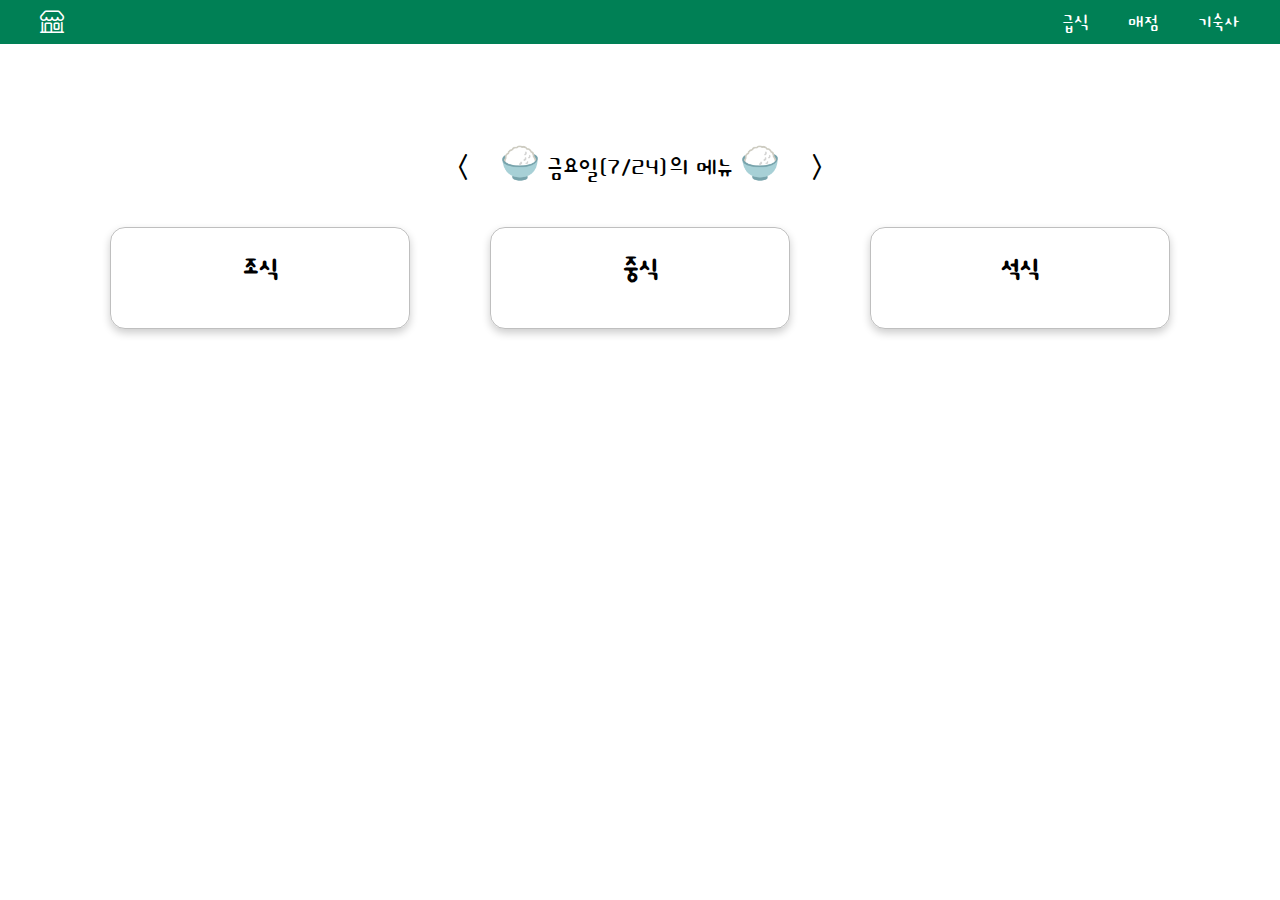
<file: 240514_nav/index.html>
<!DOCTYPE html>
<html lang="en">

<head>
    <meta charset="UTF-8">
    <meta name="viewport" content="width=device-width, initial-scale=1.0">
    <title>Shcool Market Domitory</title>
    <link rel="stylesheet" href="css/reset.css">
    <link rel="stylesheet" href="https://cdn.jsdelivr.net/npm/bootstrap-icons@1.11.3/font/bootstrap-icons.min.css">
    <link rel="stylesheet" href="css/nav.css">
    <link rel="stylesheet" href="css/school-food.css">
    <link rel="icon" type="images/png" href="images/favicon.png">

</head>

<body>
    <header>
        <nav class="nav container">
            <!-- 로고 -->
            <a href="index.html" class="nav-logo"><i class="bi bi-shop"></i></a>

            <!-- 급식, 매점, 기숙사 -->
            <ul class="nav-list container">
                <!-- 급식 -->
                <li class="nav-item"><a href="index.html" class="nav-link">급식</a></li>
                <!-- 매점 -->
                <li class="nav-item"><a href="school-market.html" class="nav-link">매점</a></li>
                <!-- 기숙사 -->
                <li class="nav-item"><a href="dormitory.html" class="nav-link">기숙사</a></li>
            </ul>

            <!-- 햄버거 메뉴 or 닫기 버튼 -->
            <div class="nav-toggle" id="nav-toggle">
                <i class="bi bi-list"></i>
            </div>

        </nav>
        <!-- nav.nav.container(네비게이션 바) -->
    </header>

    <main id="school-food" class="container">
        <section class="button-container">
            <button class="btn prev-date" onclick="changeDate(-1)"> <!--누른 만큼 더하거나 빼기-->
                <i class="bi bi-chevron-compact-left"></i>
            </button>
            <!-- 화요일의 메뉴가 필요없어짐 -->
            <header class="school-food-title"></header>
            <!-- changeDate를 호출함 -->
            <button class="btn next-date" onclick="changeDate(1)">
                <i class="bi bi-chevron-compact-right"></i>
            </button>
        </section>
        <section class="menu-container">
            <article class="school-food-menu">
                <h2 class="title">조식</h2>
                <!-- ul.menu.breakfast>li*5.menu-food -->
                <ul class="menu breakfast">
                </ul>
            </article>
            <article class="school-food-menu">
                <h2 class="title">중식</h2>
                <!-- ul.menu.breakfast>li*5.menu-food -->
                <ul class="menu lunch">
                </ul>
            </article>
            <article class="school-food-menu">
                <h2 class="title">석식</h2>
                <!-- ul.menu.breakfast>li*5.menu-food -->
                <ul class="menu dinner">
                </ul>
            </article>
        </section>
    </main>
    <script src="js/nav.js"></script>
    <script src="js/school-food.js"></script>
</body>

</html>
</file>
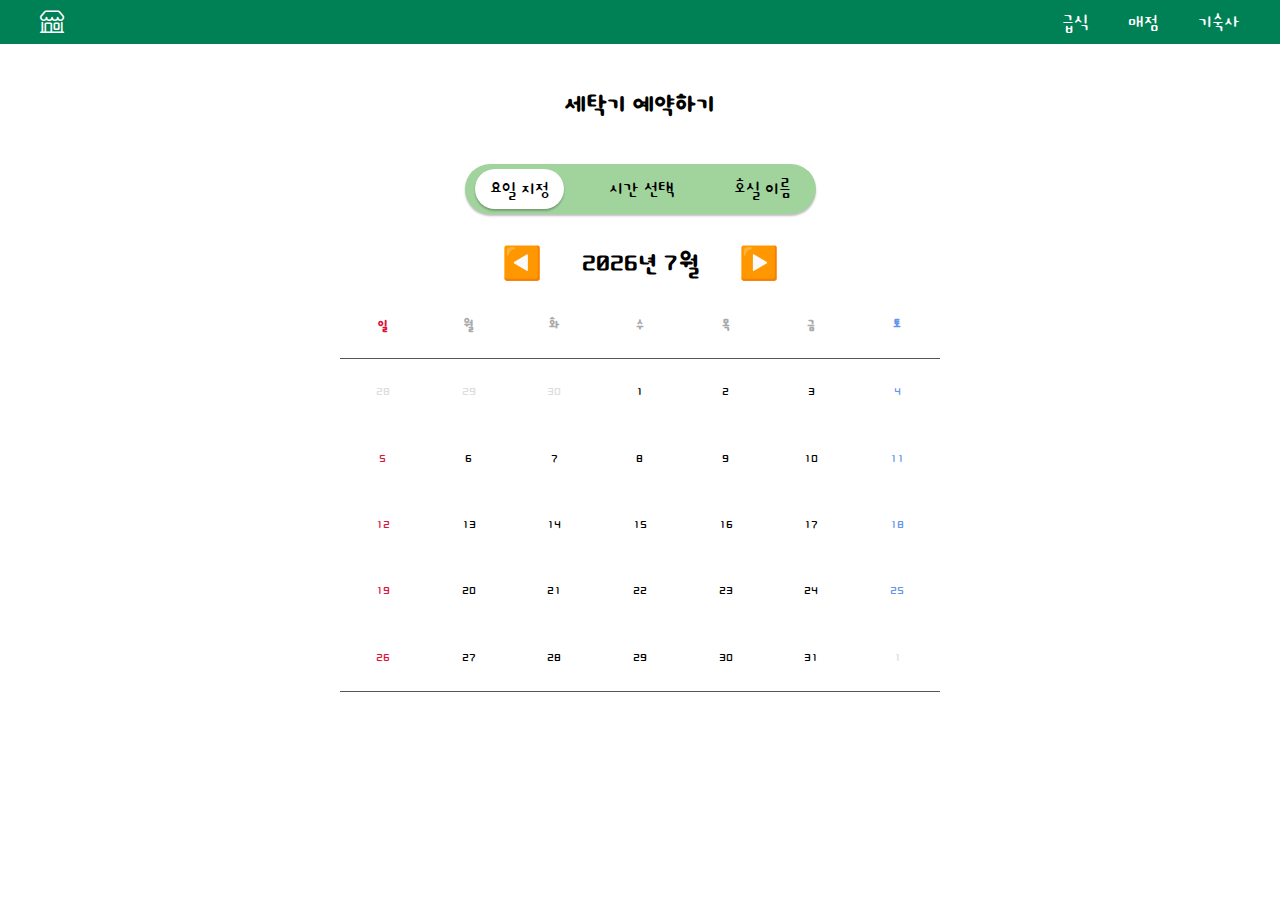
<file: 240514_nav/dormitory.html>
<!DOCTYPE html>
<html lang="en">

<head>
    <meta charset="UTF-8">
    <meta http-equiv="X-UA-Compatible" content="IE=edge">
    <meta name="viewport" content="width=device-width, initial-scale=1.0">
    <title>School Market Dormitory</title>
    <link rel="stylesheet" href="css/reset.css">
    <link rel="stylesheet" href="https://cdn.jsdelivr.net/npm/bootstrap-icons@1.11.3/font/bootstrap-icons.min.css">
    <link rel="stylesheet" href="css/nav.css">
    <link rel="stylesheet" href="css/calendar.css">
    <link rel="stylesheet" href="css/dormitory.css">
    <!-- <link rel="shortcut icon" type="image/x-icon" href="images/fav-icon.png"> -->
</head>

<body>
    <header>
        <!-- nav.nav.container{네비게이션 바} -->
        <nav class="nav container"> <!-- 클래스 두 개 준 거임 -> nav, container -->
            <!-- 로고 -->
            <a href="index.html" class="nav-logo"> <!-- href="/" -> 웹사이트로 통하는 링크 -->
                <i class="bi bi-shop"></i>
            </a>

            <!-- 학교(급식), 매점, 기숙사 -->
            <ul class="nav-list container">
                <!-- 학교(급식) -->
                <li class="nav-item"><a href="index.html" class="nav-link">급식</a></li>
                <!-- 매점 -->
                <li class="nav-item"><a href="school-market2.html" class="nav-link">매점</a></li>
                <!-- 기숙사 -->
                <li class="nav-item"><a href="dormitory.html" class="nav-link">기숙사</a></li>
            </ul>

            <!-- 햄버거 메뉴 or 닫기 버튼 -->
            <div class="nav-toggle" id="nav-toggle"> <!-- 하나의 버튼이 두 가지 기능을 하는 것 : toggle -> 이 기능을 사용하는 것이 햄버거 바 -->
                <i class="bi bi-list"></i>
            </div>
        </nav>
    </header>

    <main id="dormitory">
        <h1>세탁기 예약하기</h1>
        <!--#selection-container>.selection-item*3-->
        <div id="selection-container">
            <div class="selection-item" onclick="setPage(1)">요일 지정</div>
            <div class="selection-item" onclick="setPage(2)">시간 선택</div>
            <div class="selection-item" onclick="setPage(3)">호실 이름</div>
        </div>
        <!-- 요일 지정 -->
        <div id="calendar">
            <div id="calendar-header">
                <button id="prev-month">◀️</button>
                <h1></h1>
                <button id="next-month">▶️</button>
            </div>

            <div id="calendar-container">
            </div>
        </div>
        <!--시간 선택-->
        <div id="selection-washingmachine-time">
            <div class="flex-container">
                <select name="washingmachine" id="washingmachine">
                    <!-- option[value="$"]{$번 세탁기}*3 -->
                    <!-- <option value="1">1번 세탁기</option>
                    <option value="2">2번 세탁기</option>
                    <option value="3">3번 세탁기</option> -->
                </select>
                <select name="time" id="time">
                    <!-- option[value="$"]*3 -->
                    <!-- <option value="1">7시 ~ 8시 10분</option>
                    <option value="2">8시 10분 ~ 9시 20분</option>
                    <option value="3">9시 20분 ~ 10시 30분</option> -->
                </select>
            </div>

            <!-- button.btn{다음} -->
            <button class="btn" onclick="setPage(3)">다음</button>
        </div>

        <!--호실 이름-->
        <div id="selection-room-name">
            <div class="flex-container">
                <select name="room" id="room">
                </select>
                <input type="text" id="name" name="name" placeholder="이름을 적어주세요">
            </div>
            <button class="btn" onclick="setPage(4)">다음</button>
        </div>

        <!-- 세탁기 예약 현황표 -->
        <div id="board">
            <div class="board-container">
                <div class="item header">이름</div>
                <div class="item header">호실</div>
                <div class="item header">날짜</div>
                <div class="item header">시간</div>
                <div class="item header">세탁기</div>
                <div class="item header">알림</div>
            </div>
            <button class="btn" onclick="saveReservations()">예약완료</button>
        </div>


    </main>

    <script src="js/nav.js"></script>
    <script src="js/dormitory.js"></script>
    <script src="js/calendar.js"></script>
</body>

</html>
</file>
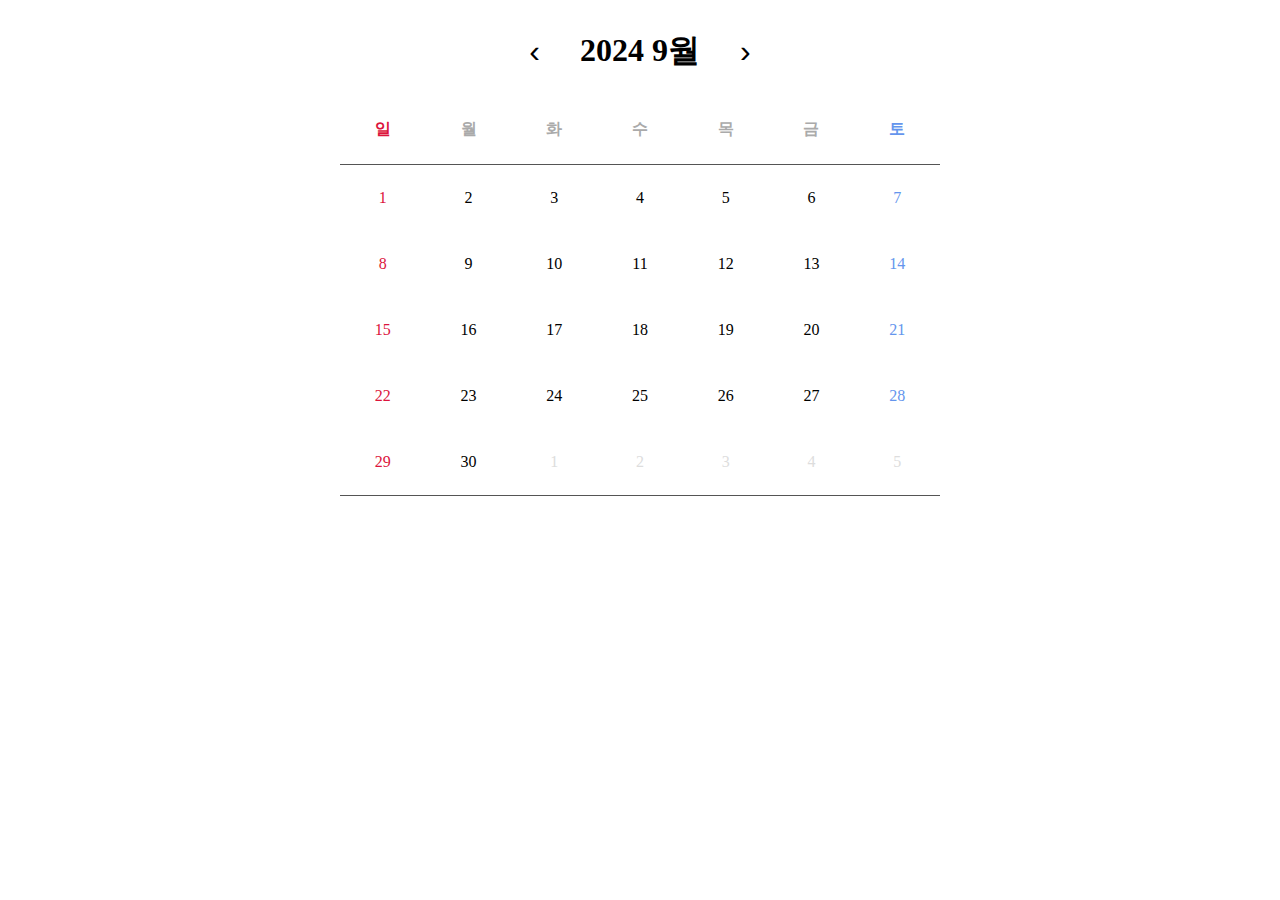
<file: 240827_grid연습/calender.html>
<!DOCTYPE html>
<html lang="en">

<head>
    <meta charset="UTF-8">
    <meta name="viewport" content="width=device-width, initial-scale=1.0">
    <title>달력</title>
    <link rel="stylesheet" href="calender.css">
</head>

<body>
    <main id="calender">
        <div id="calender-header">

            <button id="prev-month">‹</button>
            <h1>2024 9월</h1>
            <button id="next-month">›</button>
        </div>
        <div id="calender-container">
            <div class="item week-name">일</div>
            <div class="item week-name">월</div>
            <div class="item week-name">화</div>
            <div class="item week-name">수</div>
            <div class="item week-name">목</div>
            <div class="item week-name">금</div>
            <div class="item week-name">토</div>
            <!-- 텍스트는 중괄호, 숫자는 $표시 -->
            <!-- .item{$}*30-->
            <div class="item">1</div>
            <div class="item">2</div>
            <div class="item">3</div>
            <div class="item">4</div>
            <div class="item">5</div>
            <div class="item">6</div>
            <div class="item">7</div>
            <div class="item">8</div>
            <div class="item">9</div>
            <div class="item">10</div>
            <div class="item">11</div>
            <div class="item">12</div>
            <div class="item">13</div>
            <div class="item">14</div>
            <div class="item">15</div>
            <div class="item">16</div>
            <div class="item">17</div>
            <div class="item">18</div>
            <div class="item">19</div>
            <div class="item">20</div>
            <div class="item">21</div>
            <div class="item">22</div>
            <div class="item">23</div>
            <div class="item">24</div>
            <div class="item">25</div>
            <div class="item">26</div>
            <div class="item">27</div>
            <div class="item">28</div>
            <div class="item">29</div>
            <div class="item">30</div>

            <!-- 다음달 앞 날짜 -->
            <!-- .item.other-date{$}*5 -->
            <div class="item other-month">1</div>
            <div class="item other-month">2</div>
            <div class="item other-month">3</div>
            <div class="item other-month">4</div>
            <div class="item other-month">5</div>
        </div>
    </main>
</body>

</html>
</file>
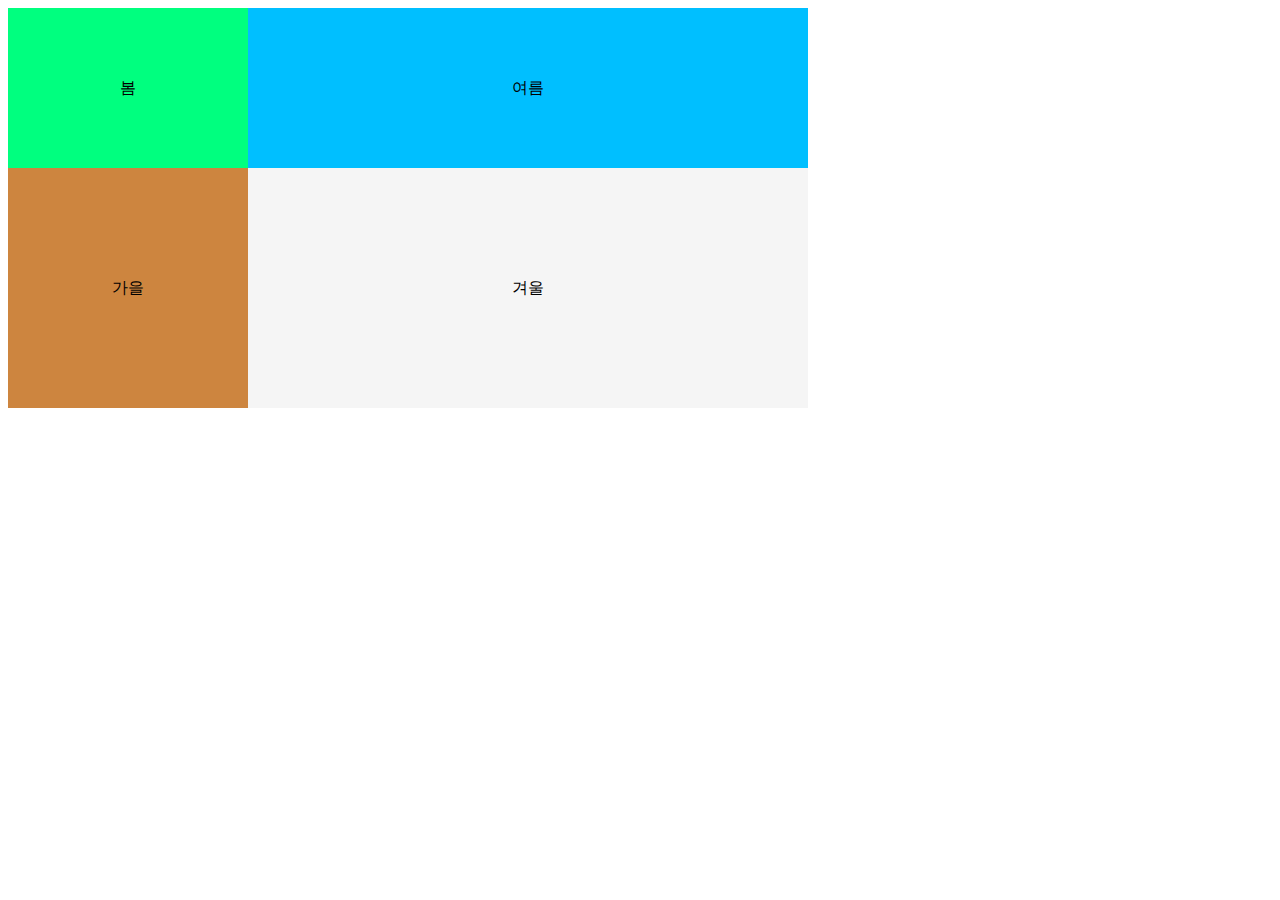
<file: 240827_grid연습/season.html>
<!DOCTYPE html>
<html lang="en">

<head>
    <meta charset="UTF-8">
    <meta name="viewport" content="width=device-width, initial-scale=1.0">
    <title>4계절</title>
    <link rel="stylesheet" href="season.css">
</head>

<body>
    <div class="container">
        <div class="item">봄</div>
        <div class="item">여름</div>
        <div class="item">가을</div>
        <div class="item">겨울</div>
    </div>
</body>

</html>
</file>
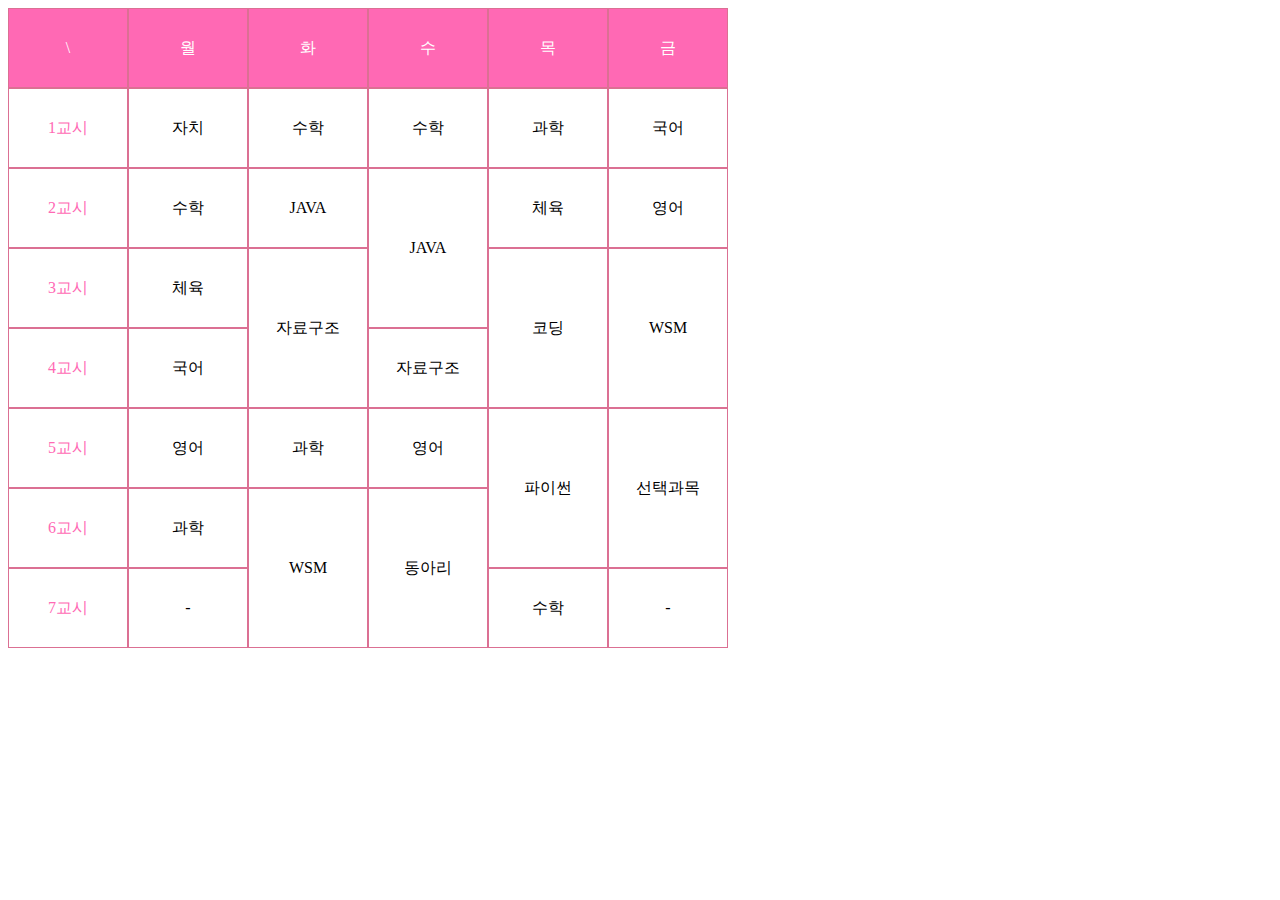
<file: 240827_grid연습/timetable.html>
<!DOCTYPE html>
<html lang="en">

<head>
    <meta charset="UTF-8">
    <meta name="viewport" content="width=device-width, initial-scale=1.0">
    <title>2-4 시간표</title>
    <link rel="stylesheet" href="timetable.css">
</head>

<body>
    <div class="container">
        <div class="item">\</div>
        <div class="item day">월</div>
        <div class="item day">화</div>
        <div class="item day">수</div>
        <div class="item day">목</div>
        <div class="item day">금</div>
        <div class="item classtime">1교시</div>
        <div class="item">자치</div>
        <div class="item">수학</div>
        <div class="item">수학</div>
        <div class="item">과학</div>
        <div class="item">국어</div>
        <div class="item classtime">2교시</div>
        <div class="item">수학</div>
        <div class="item">JAVA</div>
        <div id="java_twoclass" class="item">JAVA</div>
        <div class="item">체육</div>
        <div class="item">영어</div>
        <div class="item classtime">3교시</div>
        <div class="item">체육</div>
        <div id="ds_twoclass" class="item">자료구조</div>
        <div id="coding_twoclass" class="item">코딩</div>
        <div id="wsm_twoclass_F" class="item">WSM</div>
        <div class="item classtime">4교시</div>
        <div class="item">국어</div>
        <!-- <div class="item">자료구조</div> -->
        <div class="item">자료구조</div>
        <!-- <div class="item">코딩</div> -->
        <!-- <div class="item">WSM</div> -->
        <div class="item classtime">5교시</div>
        <div class="item">영어</div>
        <div class="item">과학</div>
        <div class="item">영어</div>
        <div id="py_twoclass" class="item">파이썬</div>
        <div id="js_twoclass" class="item">선택과목</div>
        <div class="item classtime">6교시</div>
        <div class="item">과학</div>
        <div id="wsm_twoclass" class="item">WSM</div>
        <div id="club_twoclass" class="item">동아리</div>
        <!-- <div class="item">파이썬</div> -->
        <!-- <div class="item">선택과목</div> -->
        <div class="item classtime">7교시</div>
        <div class="item">-</div>
        <!-- <div class="item">WSM</div> -->
        <!-- <div class="item">동아리</div> -->
        <div class="item">수학</div>
        <div class="item">-</div>
    </div>
</body>

</html>
</file>
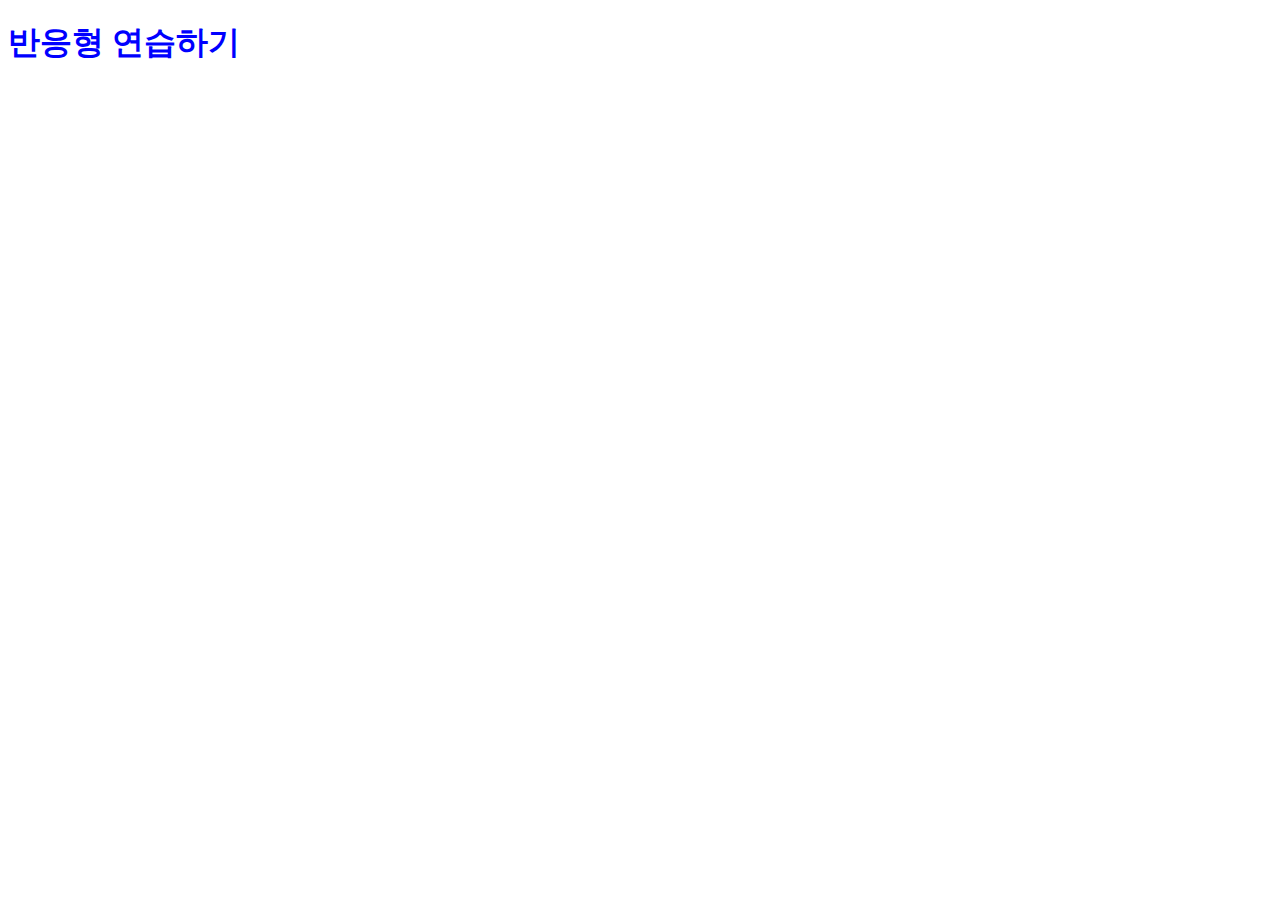
<file: exam-practice/media-query.html>
<!DOCTYPE html>
<html>

<head>
    <title></title>
    <style>
        h1 {
            color: red;
        }

        @media screen and (max-width: 1000px) {
            h1 {
                font-style: italic;
            }
        }

        @media screen and (min-width:1000px) {
            h1 {
                color: blue;
            }
        }
    </style>
</head>

<body>
    <h1>반응형 연습하기</h1>
    <script></script>
</body>

</html>
</file>
<file: 240514_nav/css/nav.css>
@import url('https://fonts.googleapis.com/css2?family=Cute+Font&display=swap');

/* css Variables*/
:root {
    /*color*/
    /* HSL을 쓰는 것을 선호하자 : 같은 색상과 채도를 유지하고 일관되지만 변화를 살짝 줄 수 있음 */
    --primary-color: hsl(160, 100%, 25%);
    /* 색상, 채도, 밝기 */
    --secondary-color: hsl(339, 77%, 59%);
    --third-color: hsl(160, 100%, 35%);
    --body-color: #fff;

    /*font*/
    --body-font: 'Cute Font', sans-serif;
    --h1-font-size: 2rem;
    /*크롬 > 설정 > 글자 크기 : 중간일 때, 대문자 M의 너비인 16px을 기준으로 함 = 1rem(16px)*/
    --h2-font-size: 1.5rem;
    --h3-font-size: 1.25rem;
    --normal-font-size: 1rem;
    --small-font-size: 0.8rem;
    --smaller-font-size: 0.6rem;


    /*z-index*/
    --z-index: 100;

    /* nav */
    --nav-height: 44px;

}

/* nav */
body {
    font-family: var(--body-font);
    background-color: var(--body-color);
}

body>header {
    /* absolute : 절대위치, 절대값 */
    position: absolute;
    top: 0;
    right: 0;
    left: 0;
}

nav.container {
    background-color: var(--primary-color);
    height: var(--nav-height);
    display: flex;
    /* 기본값 " 가로로 배치 */
    justify-content: space-between;
    /* 메인축(가로)으로 양쪽정렬 */
    align-items: center;
    /*교차축(세로)으로 가운데 정렬*/
    padding: 0 40px;
    /* 왼/오른쪽만 양쪽 여백 */
    color: #fff;
    font-size: var(--h2-font-size);
    /* 웹폰트 아이콘, 글자 크게 */

}

nav a {
    color: #fff;
}

.nav-logo {
    margin-top: 4px;
}

.nav-list {
    display: flex;
    align-items: center;
    column-gap: 40px;
    /* 열 사이 간격 */
    transition: 0.4s ease-in-out;
    /* 애니메이션 */
}

.nav-toggle {
    display: none;
    /* 햄버거 메뉴 사라짐 */
}

/* 문법 중요 */
/* mobile */
@media screen and (max-width: 600px) {

    /* 600px 이하 일 때 스타일 */
    .nav-container {
        padding: 0 20px;
        /* 왼/오른쪽 여백 조금 줄이자 */

    }

    .nav-list {
        flex-direction: column;
        /* 세로로 배치 */
        background-color: hsla(148, 48%, 37%, 0.6);
        position: absolute;
        top: calc(var(--nav-height) - 140px);
        /*실제 위치는 44px - 140px ,!주의 : 연산자 양 옆 띄어쓰기 꼭 해야 함*/
        /*실제 위치는 44px - 140px*/
        right: 0;
        left: 0;
        overflow: hidden;
        z-index: -1;
        /*nav 뒤에 숨겨짐*/

    }

    .nav-item {
        padding: 0.5rem 0;
        /*메뉴 아이템 세로 간격 벌리기 */
        border-bottom: 1px solid white;
        width: 100%;
        /*가로 너비 100%*/
        text-align: center;
        /*글자 가운데 */
    }

    .nav-link {
        display: block;
        /* 링크의 너비 : 원래는 콘텐츠 크기 -> 100%로 늘리기 */
    }

    .nav-toggle {
        display: block;
        /* 햄버거 메뉴 보여라*/
        cursor: pointer;
    }

    .show-menu {
        top: var(--nav-height);
        /*nav-list 아래로 내리기*/
    }
}
</file>
<file: 240514_nav/css/school-food.css>
#school-food {
    flex-direction: column;
    display: flex;
    align-items: center;
    /* 꼭 띄워주기 */
    margin-top: calc(var(--nav-height) + 100px);
}

.button-container {
    display: flex;
    align-items: flex-end;
    /* 글자를 한줄로 맞추기 위해 flex-end를 사용(글자끝 맞추기) */
    column-gap: 20px;
    font-size: var(--h1-font-size);
    /* 조식과 메뉴 사이의 거리를 띄워줌 */
    margin-bottom: 40px;

}

.prev-date,
.next-date {
    font-size: var(--h1-font-size);
    background-color: transparent;
    /*배경색을 투명으로 해줌*/
    border: none;
    cursor: pointer;
}

.menu-container {
    width: 100%;
    /*꽉채우기*/
    padding: 0 100px;
    /*상하가 0 좌우가 100*/
    display: flex;
    flex-wrap: wrap;
    justify-content: center;
    column-gap: 80px;
    row-gap: 40px;
}

.school-food-menu {
    text-align: center;
    max-width: 300px;
    padding: 20px;
    flex: 1 0 200px;
    /*0은 아이템의 크기가 넘치면 줄여주는 것, */
    border: 1px solid rgba(0, 0, 0, .25);
    border-radius: 15px;
    box-shadow: 0 4px 8px 0 rgba(0, 0, 0, 0.2);
}

.school-food-menu>.title {
    margin-bottom: 20px;
    font-size: var(--h1-font-size);
    text-align: center;
}

.scholl-food-menu>.menu {
    font-size: var(--h2-font-size);
    text-align: center;
}

/* tablet */
@media screen and (max-width:976px) {
    #school-food {
        margin-top: calc(var(--nav-height) + 30px);
        /*띄어쓰기 중요*/
    }

    .menu-container {
        flex-direction: column;
        align-items: center;
    }

    .school-food-menu {
        /* 석식 박스 크기를 유지하기 위해서*/
        min-width: 100%;
        /* max-width: 600px; */
    }

    .menu {
        display: flex;
        flex-wrap: wrap;
        justify-content: space-between;
        max-width: 300px;
        margin: 0 auto;
        /* 고정 너비(최대 너비) 설정 후 작동, menu 요소의 최대 너비와 동일하거나 더 작아야 합니다. 
        중앙 정렬을 했을 때에는 효과가 보이지 않을 수 있다.*/
    }

    .menu-food:nth-child(odd) {
        text-align: left;
    }

    .menu-food:nth-child(even) {
        text-align: right;
    }

    .menu-food {
        width: 50%;
    }

}
</file>
<file: 240514_nav/css/calendar.css>
#calendar {
    width: 600px;
    margin: 0 auto;
}

#calendar-header {
    display: flex;
    justify-content: center;
    align-items: center;
    column-gap: 30px;
}

#prev-month,
#next-month {
    border: none;
    padding: 10px;
    background-color: transparent;
    font-size: 2rem;
    cursor: pointer;
}

#calendar-container {
    height: 400px;
    display: grid;
    grid-template-columns: repeat(7, 1fr);
    /* 밑줄 item들을 모두 감싸고 있음 */
    border-bottom: 1.4px solid #555;
}

.item {
    display: grid;
    place-items: center;
}

/* 이번달만 손가락 하고 싶어 .item이면서 .ohter-date가 없는 애야*/
.week-name {
    color: #aaa;
    font-weight: bold;
    border-bottom: 1.4px solid #555;
}

.item:nth-child(7n+1) {
    color: crimson;
}

.item:nth-child(7n+7) {
    color: cornflowerblue;
}

.other-month {
    color: #ddd !important;

}

.item:not(.other-date) {
    cursor: pointer;
}
</file>
<file: 240514_nav/css/dormitory.css>
main {
    margin-top: calc(var(--nav-height) + 40px);
    /*calc()는 연산자를 꼭 띄어*/
}

#dormitory {
    display: flex;
    flex-direction: column;
    align-items: center;
}


#dormitory>h1 {
    margin-bottom: 40px;

}

#dormitory #selection-container {
    font-size: var(--h2-font-size);
    display: flex;
    background-color: #a0d49c;
    border-radius: 40px;
    padding: 5px 10px;
    column-gap: 30px;
    box-shadow: 0 2px 2px rgba(0, 0, 0, 25%);
}

.selection-item {
    padding: 5px 15px;

}

.select-menu,
.selection-item:hover {
    cursor: pointer;
    background-color: white;
    border-radius: 40px;
    box-shadow: 0 2px 2px rgba(0, 0, 0, 25%);
}

#calendar {
    margin-top: 20px;
    /* width: 100%;
    max-width: 600px; */
    /* 시험에 나올 수 있다. */
    width: min(100%, 600px);
}

#calendar,
#selection-washingmachine-time,
#selection-room-name,
#board {
    display: none;
}

#selection-washingmachine-time,
#selection-room-name,
#board {
    margin-top: 100px;
}

.flex-container {
    display: flex;
    column-gap: 20px;
}

#dormitory select,
#dormitory input {
    font-size: var(--h2-font-size);
    border: none;
    background-color: #f0f0f0;
    border-radius: 25px;
    padding: 15px 20px;
}

.btn {
    font-size: var(--h2-font-size);
    padding: 10px 20px;
    margin-top: 40px;
    float: right;
}

.board-container {
    display: grid;
    grid-template-columns: 1fr 1fr 2fr 1fr 1fr;
    gap: 1px;
}

#board .header {
    background-color: beige;
}

#board .item {
    color: black;
    font-size: var(--h3-font-size);
    border: 1px solid gray;
    height: 40px;
    padding: 5px 10px;

}
</file>
<file: 240827_grid연습/calender.css>
#calender {
    width: 600px;
    margin: 0 auto;
}

#calender-header {
    display: flex;
    justify-content: center;
    align-items: center;
    column-gap: 30px;
}

#prev-month,
#next-month {
    border: none;
    padding: 10px;
    background-color: transparent;
    font-size: 2rem;
    cursor: pointer;
}

#calender-container {
    height: 400px;
    display: grid;
    grid-template-columns: repeat(7, 1fr);
    /* 밑줄 item들을 모두 감싸고 있음 */
    border-bottom: 1.4px solid #555;
}

.item {
    display: grid;
    place-items: center;
}

/* 이번달만 손가락 하고 싶어 .item이면서 .ohter-date가 없는 애야*/
.week-name {
    color: #aaa;
    font-weight: bold;
    border-bottom: 1.4px solid #555;
}

.item:nth-child(7n+1) {
    color: crimson;
}

.item:nth-child(7n+7) {
    color: cornflowerblue;
}

.other-month {
    color: #ddd !important;

}

.item:not(.other-month):hover {
    cursor: pointer;
}
</file>
<file: 240827_grid연습/season.css>
.container {
    /* 한 줄 다차지 */
    /* display: flex; */
    width: 800px;
    height: 400px;
    display: grid;
    /* 비율로 설정해둬서 */
    grid-template-columns: 30% 70%;
    grid-template-rows: 4fr 6fr;
    /* repeat(2,50%); */
    /* repeat(2,1fr); */
    /* repeat(1fr,1fr); */
    /* 1fr 1fr */
}

.item {
    /* border: 1px solid hotpink; */
    /* text-align: center 수평만 가운데로 */

    /* display: flex; 
    justify-content: center; 
     align-items: center; */
    display: grid;
    place-items: center;
}

.item:first-child {
    background-color: springgreen;
}

.item:nth-child(2) {
    background-color: deepskyblue;
}

.item:nth-child(3) {
    background-color: peru;
}

.item:last-child {
    background-color: whitesmoke;
}
</file>
<file: 240827_grid연습/timetable.css>
.container {
    width: 600px;
    height: 800px;
    display: grid;
    grid-template-columns: 20% 20% 20% 20% 20% 20%;
    grid-template-rows: 10% 10% 10% 10% 10% 10% 10% 10%;
}

.item {
    display: grid;
    place-items: center;
    border: 1px solid palevioletred;
}

.day {
    background-color: hotpink;
    color: white;
}

.item:first-child {
    background-color: hotpink;
    color: white;
}

.classtime {
    color: hotpink;
}

#java_twoclass {
    /* border: 1px solid white; */
    grid-row: 3 / span 2;
    grid-column-start: 4;
}

#ds_twoclass {
    /* border: 1px solid white; */
    grid-row: 4 / span 2;
    grid-column-start: 3;
}

#wsm_twoclass {
    /* border: 1px solid white; */
    grid-row: 7 / span 2;
    grid-column-start: 3;
}

#club_twoclass {
    /* border: 1px solid white; */
    grid-row: 7 / span 2;
    grid-column-start: 4;
}

#coding_twoclass {
    /* border: 1px solid white; */
    grid-row: 4 / span 2;
    grid-column-start: 5;
}

#py_twoclass {
    /* border: 1px solid white; */
    grid-row: 6 / span 2;
    grid-column-start: 5;
}

#js_twoclass {
    /* border: 1px solid white; */
    grid-row: 6 / span 2;
    grid-column-start: 6;
}

#wsm_twoclass_F {
    /* border: 1px solid white; */
    grid-row: 4 / span 2;
    grid-column-start: 6;
}
</file>
